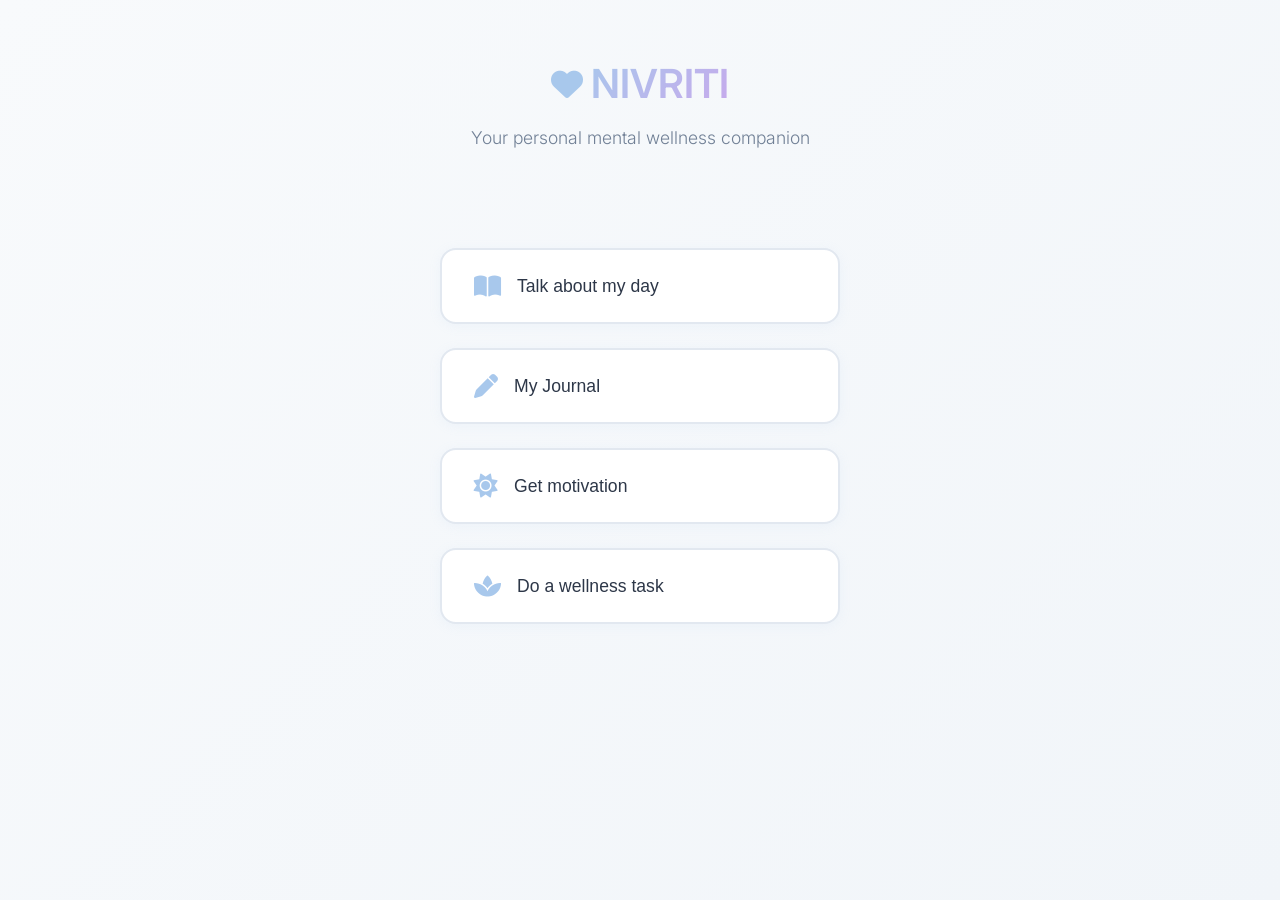
<file: index.html>
<!DOCTYPE html>
<html lang="en">
<head>
    <meta charset="UTF-8">
    <meta name="viewport" content="width=device-width, initial-scale=1.0">
    <title>NIVRITI</title>
    <link rel="stylesheet" href="style.css">
    <link href="https://fonts.googleapis.com/css2?family=Inter:wght@300;400;500;600&display=swap" rel="stylesheet">
    <link rel="stylesheet" href="https://cdnjs.cloudflare.com/ajax/libs/font-awesome/6.0.0/css/all.min.css">
</head>
<body>
    <div class="container">
        <!-- Header -->
        <header class="header">
            <div class="logo">
                <i class="fas fa-heart"></i>
                <h1>NIVRITI</h1>
            </div>
            <p class="tagline">Your personal mental wellness companion</p>
        </header>

        <!-- Main Content -->
        <main class="main-content">
            <!-- Welcome Screen -->
            <div id="welcome-screen" class="screen active">
                <div class="welcome-content">
                    <div class="interaction-options">
                        <button class="option-btn" data-type="journal">
                            <i class="fas fa-book-open"></i>
                            <span>Talk about my day</span>
                        </button>
                        <button class="option-btn" data-type="user-journal">
                            <i class="fas fa-pen"></i>
                            <span>My Journal</span>
                        </button>
                        <button class="option-btn" data-type="motivation">
                            <i class="fas fa-sun"></i>
                            <span>Get motivation</span>
                        </button>
                        <button class="option-btn" data-type="tasks">
                            <i class="fas fa-spa"></i>
                            <span>Do a wellness task</span>
                        </button>
                    </div>
                </div>
            </div>

            <!-- Chat Screen -->
            <div id="chat-screen" class="screen">
                <div class="chat-header">
                    <button id="back-btn" class="back-btn">
                        <i class="fas fa-arrow-left"></i>
                    </button>
                    <div class="bot-info">
                        <div class="bot-avatar">
                            <i class="fas fa-robot"></i>
                        </div>
                        <span class="bot-name">MindWell Assistant</span>
                    </div>
                </div>

                <div class="chat-container">
                    <div id="chat-messages" class="chat-messages"></div>
                </div>

                <div class="chat-input-container">
                    <div id="rating-container" class="rating-container hidden">
                        <p>How would you rate your day? (1-5)</p>
                        <div class="rating-stars">
                            <button class="star-btn" data-rating="1">
                                <i class="fas fa-star"></i>
                            </button>
                            <button class="star-btn" data-rating="2">
                                <i class="fas fa-star"></i>
                            </button>
                            <button class="star-btn" data-rating="3">
                                <i class="fas fa-star"></i>
                            </button>
                            <button class="star-btn" data-rating="4">
                                <i class="fas fa-star"></i>
                            </button>
                            <button class="star-btn" data-rating="5">
                                <i class="fas fa-star"></i>
                            </button>
                        </div>
                    </div>

                    <div class="input-group">
                        <input type="text" id="user-input" placeholder="Type your message..." maxlength="500">
                        <button id="send-btn" class="send-btn">
                            <i class="fas fa-paper-plane"></i>
                        </button>
                    </div>
                </div>
            </div>

            <!-- User Journal Screen -->
            <div id="user-journal-screen" class="screen">
                <div class="journal-header">
                    <button id="journal-back-btn" class="back-btn">
                        <i class="fas fa-arrow-left"></i>
                    </button>
                    <h2>My Personal Journal</h2>
                    <button id="new-entry-btn" class="new-entry-btn">
                        <i class="fas fa-plus"></i>
                        New Entry
                    </button>
                </div>

                <div class="journal-content">
                    <div id="journal-entries" class="journal-entries">
                        <!-- Journal entries will be populated here -->
                    </div>
                    <div id="empty-journal" class="empty-state">
                        <div class="empty-icon">
                            <i class="fas fa-book-open"></i>
                        </div>
                        <h3>Start Your Journey</h3>
                        <p>Your personal journal is empty. Create your first entry to begin documenting your thoughts, feelings, and experiences.</p>
                        <button class="create-first-entry-btn" onclick="openJournalEditor()">
                            <i class="fas fa-pen"></i>
                            Create First Entry
                        </button>
                    </div>
                </div>
            </div>

            <!-- Task Screen -->
            <div id="task-screen" class="screen">
                <div class="task-header">
                    <button id="task-back-btn" class="back-btn">
                        <i class="fas fa-arrow-left"></i>
                    </button>
                    <h2>Wellness Tasks</h2>
                </div>

                <div class="task-grid">
                    <div class="task-card" data-task="breathing">
                        <div class="task-icon">
                            <i class="fas fa-wind"></i>
                        </div>
                        <h3>Breathing Exercise</h3>
                        <p>Take a moment to focus on your breath</p>
                    </div>

                    <div class="task-card" data-task="gratitude">
                        <div class="task-icon">
                            <i class="fas fa-heart"></i>
                        </div>
                        <h3>Gratitude Practice</h3>
                        <p>List 3 things you're grateful for</p>
                    </div>

                    <div class="task-card" data-task="mindfulness">
                        <div class="task-icon">
                            <i class="fas fa-leaf"></i>
                        </div>
                        <h3>Mindful Moment</h3>
                        <p>Practice present moment awareness</p>
                    </div>

                    <div class="task-card" data-task="affirmation">
                        <div class="task-icon">
                            <i class="fas fa-star"></i>
                        </div>
                        <h3>Positive Affirmations</h3>
                        <p>Boost your confidence with affirmations</p>
                    </div>
                </div>
            </div>
        </main>

        <!-- Journal Editor Modal -->
        <div id="journal-editor-modal" class="modal">
            <div class="modal-content journal-editor">
                <div class="modal-header">
                    <h3 id="journal-editor-title">New Journal Entry</h3>
                    <button id="close-journal-editor" class="close-btn">
                        <i class="fas fa-times"></i>
                    </button>
                </div>
                <div class="modal-body">
                    <div class="journal-form">
                        <div class="form-group">
                            <label for="entry-title">Title (optional)</label>
                            <input type="text" id="entry-title" placeholder="Give your entry a title..." maxlength="100">
                        </div>
                        <div class="form-group">
                            <label for="entry-mood">How are you feeling?</label>
                            <div class="mood-selector">
                                <button class="mood-btn" data-mood="very-happy" title="Very Happy">
                                    <i class="fas fa-grin-beam"></i>
                                </button>
                                <button class="mood-btn" data-mood="happy" title="Happy">
                                    <i class="fas fa-smile"></i>
                                </button>
                                <button class="mood-btn" data-mood="neutral" title="Neutral">
                                    <i class="fas fa-meh"></i>
                                </button>
                                <button class="mood-btn" data-mood="sad" title="Sad">
                                    <i class="fas fa-frown"></i>
                                </button>
                                <button class="mood-btn" data-mood="very-sad" title="Very Sad">
                                    <i class="fas fa-sad-tear"></i>
                                </button>
                            </div>
                        </div>
                        <div class="form-group">
                            <label for="entry-content">What's on your mind?</label>
                            <textarea id="entry-content" placeholder="Write about your day, thoughts, feelings, or anything else you'd like to remember..." rows="8"></textarea>
                        </div>
                        <div class="form-group">
                            <label for="entry-tags">Tags (optional)</label>
                            <input type="text" id="entry-tags" placeholder="work, family, health, goals... (separated by commas)" maxlength="200">
                        </div>
                        <div class="journal-actions">
                            <button id="save-entry-btn" class="save-entry-btn">
                                <i class="fas fa-save"></i>
                                Save Entry
                            </button>
                            <button id="cancel-entry-btn" class="cancel-entry-btn">
                                Cancel
                            </button>
                        </div>
                    </div>
                </div>
            </div>
        </div>

        <!-- Task Modal -->
        <div id="task-modal" class="modal">
            <div class="modal-content">
                <div class="modal-header">
                    <h3 id="modal-title">Task Title</h3>
                    <button id="close-modal" class="close-btn">
                        <i class="fas fa-times"></i>
                    </button>
                </div>
                <div id="modal-body" class="modal-body">
                    <!-- Task content will be inserted here -->
                </div>
            </div>
        </div>

        <!-- Typing Indicator -->
        <div id="typing-indicator" class="typing-indicator hidden">
            <div class="typing-dots">
                <span></span>
                <span></span>
                <span></span>
            </div>
        </div>
    </div>

    <!-- Scripts -->
    <script src="https://cdnjs.cloudflare.com/ajax/libs/jquery/3.6.0/jquery.min.js"></script>
    <script src="script.js"></script>
</body>
</html>
</file>
<file: style.css>
/* CSS Custom Properties */
:root {
    --primary-color: #a8c8ec;
    --secondary-color: #c8a8ec;
    --accent-color: #b8d4f0;
    --background-color: #f8fafc;
    --surface-color: #ffffff;
    --text-primary: #2d3748;
    --text-secondary: #4a5568;
    --text-muted: #718096;
    --border-color: #e2e8f0;
    --shadow-light: 0 2px 12px rgba(168, 200, 236, 0.1);
    --shadow-medium: 0 4px 20px rgba(168, 200, 236, 0.15);
    --border-radius: 16px;
    --transition: all 0.3s cubic-bezier(0.4, 0, 0.2, 1);
}

/* Reset and Base Styles */
* {
    margin: 0;
    padding: 0;
    box-sizing: border-box;
}

body {
    font-family: 'Inter', -apple-system, BlinkMacSystemFont, 'Segoe UI', sans-serif;
    background: linear-gradient(135deg, var(--background-color) 0%, #f1f5f9 100%);
    color: var(--text-primary);
    line-height: 1.6;
    min-height: 100vh;
}

/* Container */
.container {
    max-width: 800px;
    margin: 0 auto;
    padding: 20px;
    min-height: 100vh;
    display: flex;
    flex-direction: column;
}

/* Header */
.header {
    text-align: center;
    margin-bottom: 2rem;
    padding: 2rem 0;
}

.logo {
    display: flex;
    align-items: center;
    justify-content: center;
    gap: 0.5rem;
    margin-bottom: 0.5rem;
}

.logo i {
    font-size: 2rem;
    color: var(--primary-color);
}

.logo h1 {
    font-size: 2.5rem;
    font-weight: 600;
    background: linear-gradient(135deg, var(--primary-color), var(--secondary-color));
    -webkit-background-clip: text;
    -webkit-text-fill-color: transparent;
    background-clip: text;
}

.tagline {
    color: var(--text-muted);
    font-size: 1.1rem;
    font-weight: 300;
}

/* Screen Management */
.screen {
    display: none;
    flex: 1;
    animation: fadeIn 0.5s ease-out;
}

.screen.active {
    display: flex;
    flex-direction: column;
}

@keyframes fadeIn {
    from {
        opacity: 0;
        transform: translateY(20px);
    }
    to {
        opacity: 1;
        transform: translateY(0);
    }
}

/* Welcome Screen */
.welcome-content {
    text-align: center;
    padding: 2rem;
}

.welcome-icon {
    font-size: 4rem;
    color: var(--primary-color);
    margin-bottom: 1.5rem;
}

.welcome-content h2 {
    font-size: 2rem;
    font-weight: 500;
    margin-bottom: 1rem;
    color: var(--text-primary);
}

.welcome-content p {
    font-size: 1.2rem;
    color: var(--text-secondary);
    margin-bottom: 3rem;
}

/* Interaction Options */
.interaction-options {
    display: grid;
    gap: 1.5rem;
    max-width: 400px;
    margin: 0 auto;
}

.option-btn {
    display: flex;
    align-items: center;
    gap: 1rem;
    padding: 1.5rem 2rem;
    background: var(--surface-color);
    border: 2px solid var(--border-color);
    border-radius: var(--border-radius);
    cursor: pointer;
    transition: var(--transition);
    font-size: 1.1rem;
    font-weight: 500;
    color: var(--text-primary);
    box-shadow: var(--shadow-light);
}

.option-btn:hover {
    border-color: var(--primary-color);
    box-shadow: var(--shadow-medium);
    transform: translateY(-2px);
}

.option-btn i {
    font-size: 1.5rem;
    color: var(--primary-color);
}

/* Chat Screen */
.chat-header {
    display: flex;
    align-items: center;
    gap: 1rem;
    padding: 1rem 0;
    border-bottom: 1px solid var(--border-color);
    margin-bottom: 1rem;
}

.back-btn {
    background: none;
    border: none;
    font-size: 1.2rem;
    color: var(--text-secondary);
    cursor: pointer;
    padding: 0.5rem;
    border-radius: 50%;
    transition: var(--transition);
}

.back-btn:hover {
    background: var(--border-color);
    color: var(--text-primary);
}

.bot-info {
    display: flex;
    align-items: center;
    gap: 0.75rem;
}

.bot-avatar {
    width: 40px;
    height: 40px;
    background: linear-gradient(135deg, var(--primary-color), var(--secondary-color));
    border-radius: 50%;
    display: flex;
    align-items: center;
    justify-content: center;
    color: white;
    font-size: 1.2rem;
}

.bot-name {
    font-weight: 500;
    color: var(--text-primary);
}

/* Chat Messages */
.chat-container {
    flex: 1;
    overflow-y: auto;
    margin-bottom: 1rem;
}

.chat-messages {
    display: flex;
    flex-direction: column;
    gap: 1rem;
    padding: 1rem 0;
    min-height: 400px;
}

.message {
    max-width: 80%;
    padding: 1rem 1.25rem;
    border-radius: var(--border-radius);
    font-size: 1rem;
    line-height: 1.5;
    animation: messageSlide 0.3s ease-out;
}

@keyframes messageSlide {
    from {
        opacity: 0;
        transform: translateY(10px);
    }
    to {
        opacity: 1;
        transform: translateY(0);
    }
}

.message.bot {
    align-self: flex-start;
    background: linear-gradient(135deg, var(--primary-color), var(--secondary-color));
    color: white;
    border-bottom-left-radius: 8px;
}

.message.user {
    align-self: flex-end;
    background: var(--surface-color);
    color: var(--text-primary);
    border: 2px solid var(--border-color);
    border-bottom-right-radius: 8px;
}

/* Rating Container */
.rating-container {
    text-align: center;
    padding: 1rem;
    background: var(--surface-color);
    border-radius: var(--border-radius);
    margin-bottom: 1rem;
    box-shadow: var(--shadow-light);
}

.rating-container.hidden {
    display: none;
}

.rating-container p {
    margin-bottom: 1rem;
    color: var(--text-secondary);
    font-weight: 500;
}

.rating-stars {
    display: flex;
    justify-content: center;
    gap: 0.5rem;
}

.star-btn {
    background: none;
    border: none;
    font-size: 2rem;
    color: var(--border-color);
    cursor: pointer;
    transition: var(--transition);
    padding: 0.25rem;
}

.star-btn:hover,
.star-btn.active {
    color: #ffd700;
    transform: scale(1.1);
}

/* Input Group */
.input-group {
    display: flex;
    gap: 0.75rem;
    padding: 1rem;
    background: var(--surface-color);
    border-radius: var(--border-radius);
    box-shadow: var(--shadow-light);
}

#user-input {
    flex: 1;
    padding: 0.75rem 1rem;
    border: 2px solid var(--border-color);
    border-radius: 12px;
    font-size: 1rem;
    transition: var(--transition);
    background: var(--background-color);
}

#user-input:focus {
    outline: none;
    border-color: var(--primary-color);
    background: var(--surface-color);
}

.send-btn {
    padding: 0.75rem 1rem;
    background: linear-gradient(135deg, var(--primary-color), var(--secondary-color));
    color: white;
    border: none;
    border-radius: 12px;
    cursor: pointer;
    transition: var(--transition);
    font-size: 1rem;
}

.send-btn:hover {
    transform: translateY(-1px);
    box-shadow: var(--shadow-medium);
}

.send-btn:disabled {
    opacity: 0.6;
    cursor: not-allowed;
    transform: none;
}

/* Task Screen */
.task-header {
    display: flex;
    align-items: center;
    gap: 1rem;
    margin-bottom: 2rem;
}

.task-header h2 {
    font-size: 1.8rem;
    font-weight: 500;
    color: var(--text-primary);
}

.task-grid {
    display: grid;
    grid-template-columns: repeat(auto-fit, minmax(280px, 1fr));
    gap: 1.5rem;
}

.task-card {
    background: var(--surface-color);
    padding: 2rem;
    border-radius: var(--border-radius);
    text-align: center;
    cursor: pointer;
    transition: var(--transition);
    border: 2px solid var(--border-color);
    box-shadow: var(--shadow-light);
}

.task-card:hover {
    border-color: var(--primary-color);
    transform: translateY(-4px);
    box-shadow: var(--shadow-medium);
}

.task-icon {
    font-size: 3rem;
    color: var(--primary-color);
    margin-bottom: 1rem;
}

.task-card h3 {
    font-size: 1.4rem;
    font-weight: 500;
    margin-bottom: 0.75rem;
    color: var(--text-primary);
}

.task-card p {
    color: var(--text-secondary);
    font-size: 1rem;
}

/* Modal */
.modal {
    display: none;
    position: fixed;
    top: 0;
    left: 0;
    width: 100%;
    height: 100%;
    background: rgba(0, 0, 0, 0.5);
    z-index: 1000;
    animation: fadeIn 0.3s ease-out;
}

.modal.active {
    display: flex;
    align-items: center;
    justify-content: center;
    padding: 1rem;
}

.modal-content {
    background: var(--surface-color);
    border-radius: var(--border-radius);
    max-width: 500px;
    width: 100%;
    max-height: 80vh;
    overflow-y: auto;
    box-shadow: var(--shadow-medium);
    animation: modalSlide 0.3s ease-out;
}

@keyframes modalSlide {
    from {
        opacity: 0;
        transform: scale(0.9) translateY(20px);
    }
    to {
        opacity: 1;
        transform: scale(1) translateY(0);
    }
}

.modal-header {
    display: flex;
    justify-content: space-between;
    align-items: center;
    padding: 1.5rem;
    border-bottom: 1px solid var(--border-color);
}

.modal-header h3 {
    font-size: 1.5rem;
    font-weight: 500;
    color: var(--text-primary);
}

.close-btn {
    background: none;
    border: none;
    font-size: 1.2rem;
    color: var(--text-secondary);
    cursor: pointer;
    padding: 0.5rem;
    border-radius: 50%;
    transition: var(--transition);
}

.close-btn:hover {
    background: var(--border-color);
    color: var(--text-primary);
}

.modal-body {
    padding: 1.5rem;
}

/* Typing Indicator */
.typing-indicator {
    display: flex;
    align-items: center;
    gap: 0.5rem;
    padding: 1rem 1.25rem;
    background: linear-gradient(135deg, var(--primary-color), var(--secondary-color));
    color: white;
    border-radius: var(--border-radius);
    border-bottom-left-radius: 8px;
    max-width: 80px;
    margin-bottom: 1rem;
}

.typing-indicator.hidden {
    display: none;
}

.typing-dots {
    display: flex;
    gap: 4px;
}

.typing-dots span {
    width: 8px;
    height: 8px;
    background: white;
    border-radius: 50%;
    animation: typingDot 1.4s infinite ease-in-out;
}

.typing-dots span:nth-child(1) {
    animation-delay: -0.32s;
}

.typing-dots span:nth-child(2) {
    animation-delay: -0.16s;
}

@keyframes typingDot {
    0%, 80%, 100% {
        transform: scale(0.8);
        opacity: 0.5;
    }
    40% {
        transform: scale(1);
        opacity: 1;
    }
}

/* Responsive Design */
@media (max-width: 768px) {
    .container {
        padding: 1rem;
    }
    
    .logo h1 {
        font-size: 2rem;
    }
    
    .welcome-content h2 {
        font-size: 1.5rem;
    }
    
    .welcome-content p {
        font-size: 1rem;
    }
    
    .option-btn {
        padding: 1.25rem 1.5rem;
        font-size: 1rem;
    }
    
    .task-grid {
        grid-template-columns: 1fr;
    }
    
    .message {
        max-width: 90%;
    }
    
    .modal-content {
        margin: 1rem;
        max-height: 90vh;
    }
}

@media (max-width: 480px) {
    .interaction-options {
        gap: 1rem;
    }
    
    .option-btn {
        padding: 1rem;
        gap: 0.75rem;
    }
    
    .input-group {
        padding: 0.75rem;
        gap: 0.5rem;
    }
    
    #user-input {
        padding: 0.625rem 0.875rem;
        font-size: 0.9rem;
    }
    
    .send-btn {
        padding: 0.625rem 0.875rem;
        font-size: 0.9rem;
    }
}

/* Utility Classes */
.hidden {
    display: none !important;
}

.text-center {
    text-align: center;
}

.mb-1 {
    margin-bottom: 1rem;
}

.mt-1 {
    margin-top: 1rem;
}

/* Breathing Exercise Styles */
.breathing-circle {
    width: 200px;
    height: 200px;
    border: 3px solid var(--primary-color);
    border-radius: 50%;
    margin: 2rem auto;
    display: flex;
    align-items: center;
    justify-content: center;
    font-size: 1.2rem;
    font-weight: 500;
    color: var(--text-primary);
    animation: breathe 4s infinite ease-in-out;
}

@keyframes breathe {
    0%, 100% {
        transform: scale(1);
        border-color: var(--primary-color);
    }
    50% {
        transform: scale(1.1);
        border-color: var(--secondary-color);
    }
}

.breathing-instructions {
    text-align: center;
    font-size: 1.1rem;
    color: var(--text-secondary);
    margin-bottom: 1rem;
}

/* Gratitude List Styles */
.gratitude-input {
    width: 100%;
    padding: 0.75rem;
    border: 2px solid var(--border-color);
    border-radius: 8px;
    margin-bottom: 0.75rem;
    font-size: 1rem;
    transition: var(--transition);
}

.gratitude-input:focus {
    outline: none;
    border-color: var(--primary-color);
}

.gratitude-submit {
    width: 100%;
    padding: 0.75rem;
    background: linear-gradient(135deg, var(--primary-color), var(--secondary-color));
    color: white;
    border: none;
    border-radius: 8px;
    font-size: 1rem;
    cursor: pointer;
    transition: var(--transition);
}

.gratitude-submit:hover {
    transform: translateY(-1px);
    box-shadow: var(--shadow-medium);
}

/* Journal Screen Styles */
.journal-header {
    display: flex;
    align-items: center;
    justify-content: space-between;
    margin-bottom: 2rem;
    padding-bottom: 1rem;
    border-bottom: 1px solid var(--border-color);
}

.journal-header h2 {
    font-size: 1.8rem;
    font-weight: 500;
    color: var(--text-primary);
    margin: 0;
}

.new-entry-btn {
    display: flex;
    align-items: center;
    gap: 0.5rem;
    padding: 0.75rem 1.5rem;
    background: linear-gradient(135deg, var(--primary-color), var(--secondary-color));
    color: white;
    border: none;
    border-radius: 12px;
    cursor: pointer;
    transition: var(--transition);
    font-size: 1rem;
    font-weight: 500;
}

.new-entry-btn:hover {
    transform: translateY(-1px);
    box-shadow: var(--shadow-medium);
}

.journal-content {
    flex: 1;
    overflow-y: auto;
}

.journal-entries {
    display: flex;
    flex-direction: column;
    gap: 1.5rem;
}

.journal-entry {
    background: var(--surface-color);
    border-radius: var(--border-radius);
    padding: 1.5rem;
    border: 2px solid var(--border-color);
    box-shadow: var(--shadow-light);
    transition: var(--transition);
}

.journal-entry:hover {
    border-color: var(--primary-color);
    box-shadow: var(--shadow-medium);
}

.journal-entry-header {
    display: flex;
    justify-content: space-between;
    align-items: flex-start;
    margin-bottom: 1rem;
}

.journal-entry-title {
    font-size: 1.3rem;
    font-weight: 500;
    color: var(--text-primary);
    margin: 0 0 0.5rem 0;
}

.journal-entry-date {
    font-size: 0.9rem;
    color: var(--text-muted);
}

.journal-entry-mood {
    font-size: 1.5rem;
    margin-left: 1rem;
}

.journal-entry-content {
    color: var(--text-secondary);
    line-height: 1.6;
    margin-bottom: 1rem;
    white-space: pre-wrap;
}

.journal-entry-tags {
    display: flex;
    flex-wrap: wrap;
    gap: 0.5rem;
}

.journal-tag {
    background: var(--accent-color);
    color: var(--text-primary);
    padding: 0.25rem 0.75rem;
    border-radius: 20px;
    font-size: 0.8rem;
    font-weight: 500;
}

.empty-state {
    text-align: center;
    padding: 3rem 2rem;
    color: var(--text-muted);
}

.empty-icon {
    font-size: 4rem;
    color: var(--primary-color);
    margin-bottom: 1.5rem;
}

.empty-state h3 {
    font-size: 1.5rem;
    font-weight: 500;
    margin-bottom: 1rem;
    color: var(--text-primary);
}

.empty-state p {
    font-size: 1.1rem;
    margin-bottom: 2rem;
    max-width: 400px;
    margin-left: auto;
    margin-right: auto;
}

.create-first-entry-btn {
    display: inline-flex;
    align-items: center;
    gap: 0.5rem;
    padding: 1rem 2rem;
    background: linear-gradient(135deg, var(--primary-color), var(--secondary-color));
    color: white;
    border: none;
    border-radius: 12px;
    cursor: pointer;
    transition: var(--transition);
    font-size: 1.1rem;
    font-weight: 500;
}

.create-first-entry-btn:hover {
    transform: translateY(-2px);
    box-shadow: var(--shadow-medium);
}

/* Journal Editor Modal Styles */
.journal-editor {
    max-width: 600px;
}

.journal-form {
    display: flex;
    flex-direction: column;
    gap: 1.5rem;
}

.form-group {
    display: flex;
    flex-direction: column;
    gap: 0.5rem;
}

.form-group label {
    font-weight: 500;
    color: var(--text-primary);
    font-size: 1rem;
}

.form-group input,
.form-group textarea {
    padding: 0.75rem 1rem;
    border: 2px solid var(--border-color);
    border-radius: 8px;
    font-size: 1rem;
    transition: var(--transition);
    background: var(--background-color);
    font-family: inherit;
}

.form-group input:focus,
.form-group textarea:focus {
    outline: none;
    border-color: var(--primary-color);
    background: var(--surface-color);
}

.form-group textarea {
    resize: vertical;
    min-height: 120px;
}

.mood-selector {
    display: flex;
    gap: 1rem;
    justify-content: center;
    flex-wrap: wrap;
}

.mood-btn {
    width: 50px;
    height: 50px;
    border: 2px solid var(--border-color);
    border-radius: 50%;
    background: var(--surface-color);
    cursor: pointer;
    transition: var(--transition);
    font-size: 1.5rem;
    display: flex;
    align-items: center;
    justify-content: center;
}

.mood-btn:hover {
    border-color: var(--primary-color);
    transform: scale(1.1);
}

.mood-btn.selected {
    border-color: var(--primary-color);
    background: var(--primary-color);
    color: white;
}

.mood-btn[data-mood="very-happy"] { color: #22c55e; }
.mood-btn[data-mood="happy"] { color: #3b82f6; }
.mood-btn[data-mood="neutral"] { color: #6b7280; }
.mood-btn[data-mood="sad"] { color: #f59e0b; }
.mood-btn[data-mood="very-sad"] { color: #ef4444; }

.mood-btn[data-mood="very-happy"].selected { background: #22c55e; border-color: #22c55e; }
.mood-btn[data-mood="happy"].selected { background: #3b82f6; border-color: #3b82f6; }
.mood-btn[data-mood="neutral"].selected { background: #6b7280; border-color: #6b7280; }
.mood-btn[data-mood="sad"].selected { background: #f59e0b; border-color: #f59e0b; }
.mood-btn[data-mood="very-sad"].selected { background: #ef4444; border-color: #ef4444; }

.journal-actions {
    display: flex;
    gap: 1rem;
    justify-content: flex-end;
    margin-top: 1rem;
}

.save-entry-btn {
    display: flex;
    align-items: center;
    gap: 0.5rem;
    padding: 0.75rem 1.5rem;
    background: linear-gradient(135deg, var(--primary-color), var(--secondary-color));
    color: white;
    border: none;
    border-radius: 8px;
    cursor: pointer;
    transition: var(--transition);
    font-size: 1rem;
    font-weight: 500;
}

.save-entry-btn:hover {
    transform: translateY(-1px);
    box-shadow: var(--shadow-medium);
}

.cancel-entry-btn {
    padding: 0.75rem 1.5rem;
    background: var(--surface-color);
    color: var(--text-secondary);
    border: 2px solid var(--border-color);
    border-radius: 8px;
    cursor: pointer;
    transition: var(--transition);
    font-size: 1rem;
    font-weight: 500;
}

.cancel-entry-btn:hover {
    background: var(--border-color);
    color: var(--text-primary);
}

/* Affirmation Styles */
.affirmation-text {
    font-size: 1.3rem;
    font-style: italic;
    text-align: center;
    color: var(--text-primary);
    padding: 2rem;
    background: linear-gradient(135deg, var(--background-color), #f1f5f9);
    border-radius: var(--border-radius);
    margin: 1rem 0;
    border-left: 4px solid var(--primary-color);
}

.affirmation-btn {
    width: 100%;
    padding: 0.75rem;
    background: var(--surface-color);
    border: 2px solid var(--primary-color);
    color: var(--primary-color);
    border-radius: 8px;
    font-size: 1rem;
    cursor: pointer;
    transition: var(--transition);
}

.affirmation-btn:hover {
    background: var(--primary-color);
    color: white;
}
</file>
